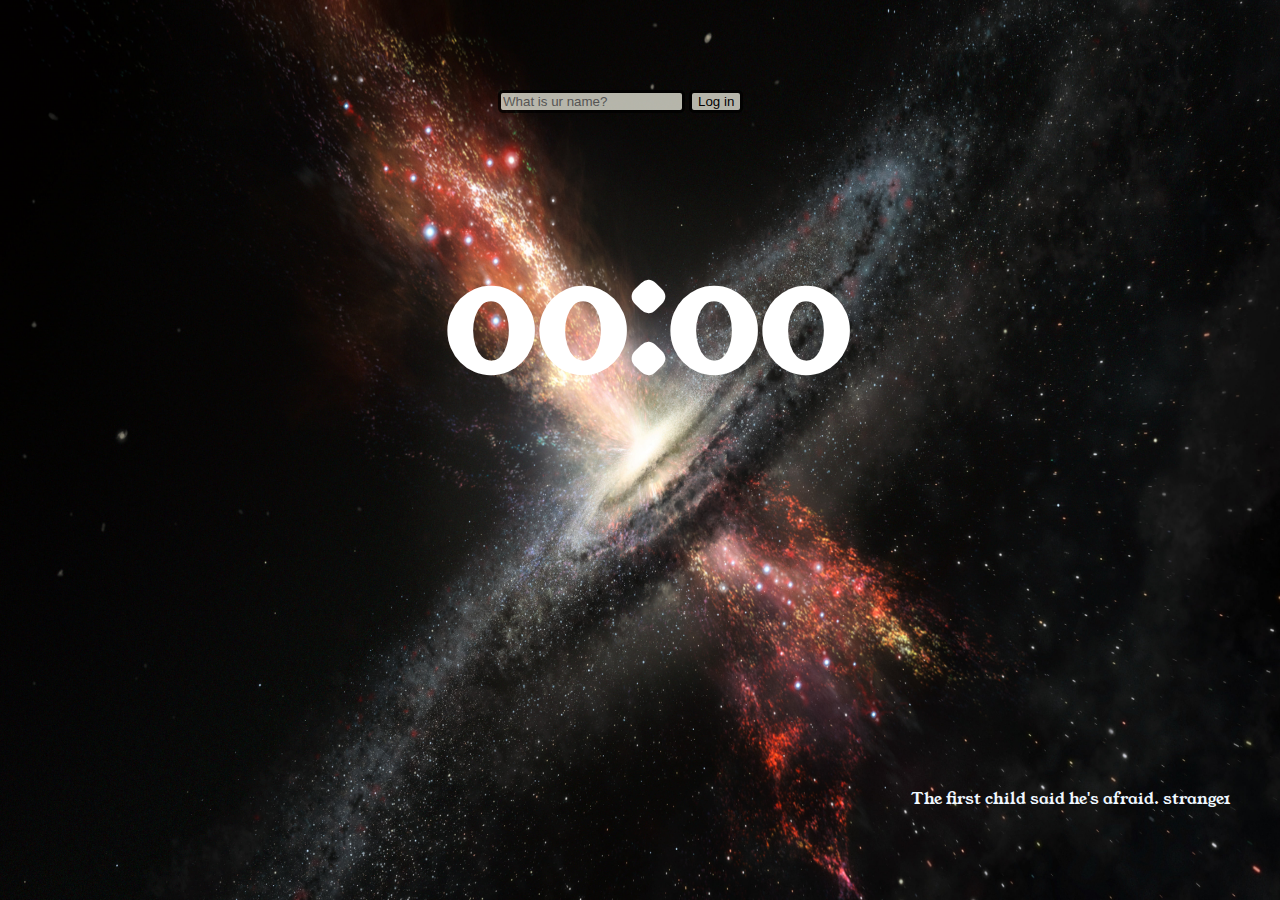
<file: index.html>
<!DOCTYPE html>
<html lang="en">
  <head>
    <meta charset="UTF-8" />
    <meta name="viewport" content="width=device-width, initial-scale=1.0" />
    <title>Hello from HTML</title>
    <link rel="stylesheet" href="css/style.css" />
  </head>
  <body>
    <form id="login-form" class="hidden">
      <input
        maxlength="15"
        required
        type="text"
        placeholder="What is ur name?"
      />
      <button>Log in</button>
    </form>
    <h1 id="greeting" class="hidden"></h1>
    <form id="todo-form" class="hidden">
      <input type="text" placeholder="Right a to do and press enter" required />
    </form>
    <ul id="todo-list" class="hidden"></ul>
    <h2 id="clock">00:00</h2>
    <div id="quote">
      <span></span>
      <span></span>
    </div>
    <div id="weather" class="hidden">
      <span></span>
      <span></span>
    </div>
    <script src="js/greetings.js"></script>
    <script src="js/clock.js"></script>
    <script src="js/quotes.js"></script>
    <script src="js/background.js"></script>
    <script src="js/todo.js"></script>
    <script src="js/weather.js"></script>
  </body>
</html>
</file>
<file: css/style.css>
@import url("https://fonts.googleapis.com/css2?family=Young+Serif&display=swap");

body {
  display: flex;
  width: 100%;
  height: 100%;
  align-items: center;
  justify-content: center;
  flex-direction: column;
}

img {
  position: absolute;
  top: 0;
  left: 0;
  width: 100%;
  height: 100%;
  z-index: -1;
}

#clock {
  font-family: "Young Serif", serif;
  font-size: 150px;
  position: absolute;
  top: 10%;
  color: white;
  z-index: 2;
}

#todo-form {
  position: absolute;
  top: 60%;
  height: 50px;
}
#todo-form input {
  border: solid 3px;
  width: 63vh;
  border-radius: 5px;
  opacity: 0.75;
}

#todo-list {
  display: flex;
  flex-direction: column;
  position: absolute;
  top: 63%;
  left: 32%;
  background-color: rgba(255, 255, 255, 0.7);
  border-radius: 5px;
  width: 50vh;
}
#todo-list * {
  margin: 3px;
}

#quote {
  font-family: "Young Serif", serif;
  position: absolute;
  right: 50px;
  bottom: 10%;
  color: aliceblue;
}

#weather {
  font-family: "Young Serif", serif;
  position: absolute;
  top: 15%;
  left: 40px;
  color: azure;
}

#greeting {
  font-family: "Young Serif", serif;
  position: absolute;
  top: 10%;
  font-size: 80px;
}

#login-form {
  position: absolute;
  top: 10%;
  width: 300px;
  height: 80px;
}
#login-form * {
  opacity: 0.7;
  background-color: ivory;
  border: solid 3px black;
  border-radius: 5px;
}
#login-form input {
  flex-grow: 3;
}
#login-form button {
  flex-grow: 1;
}
.hidden {
  display: none;
}
</file>
